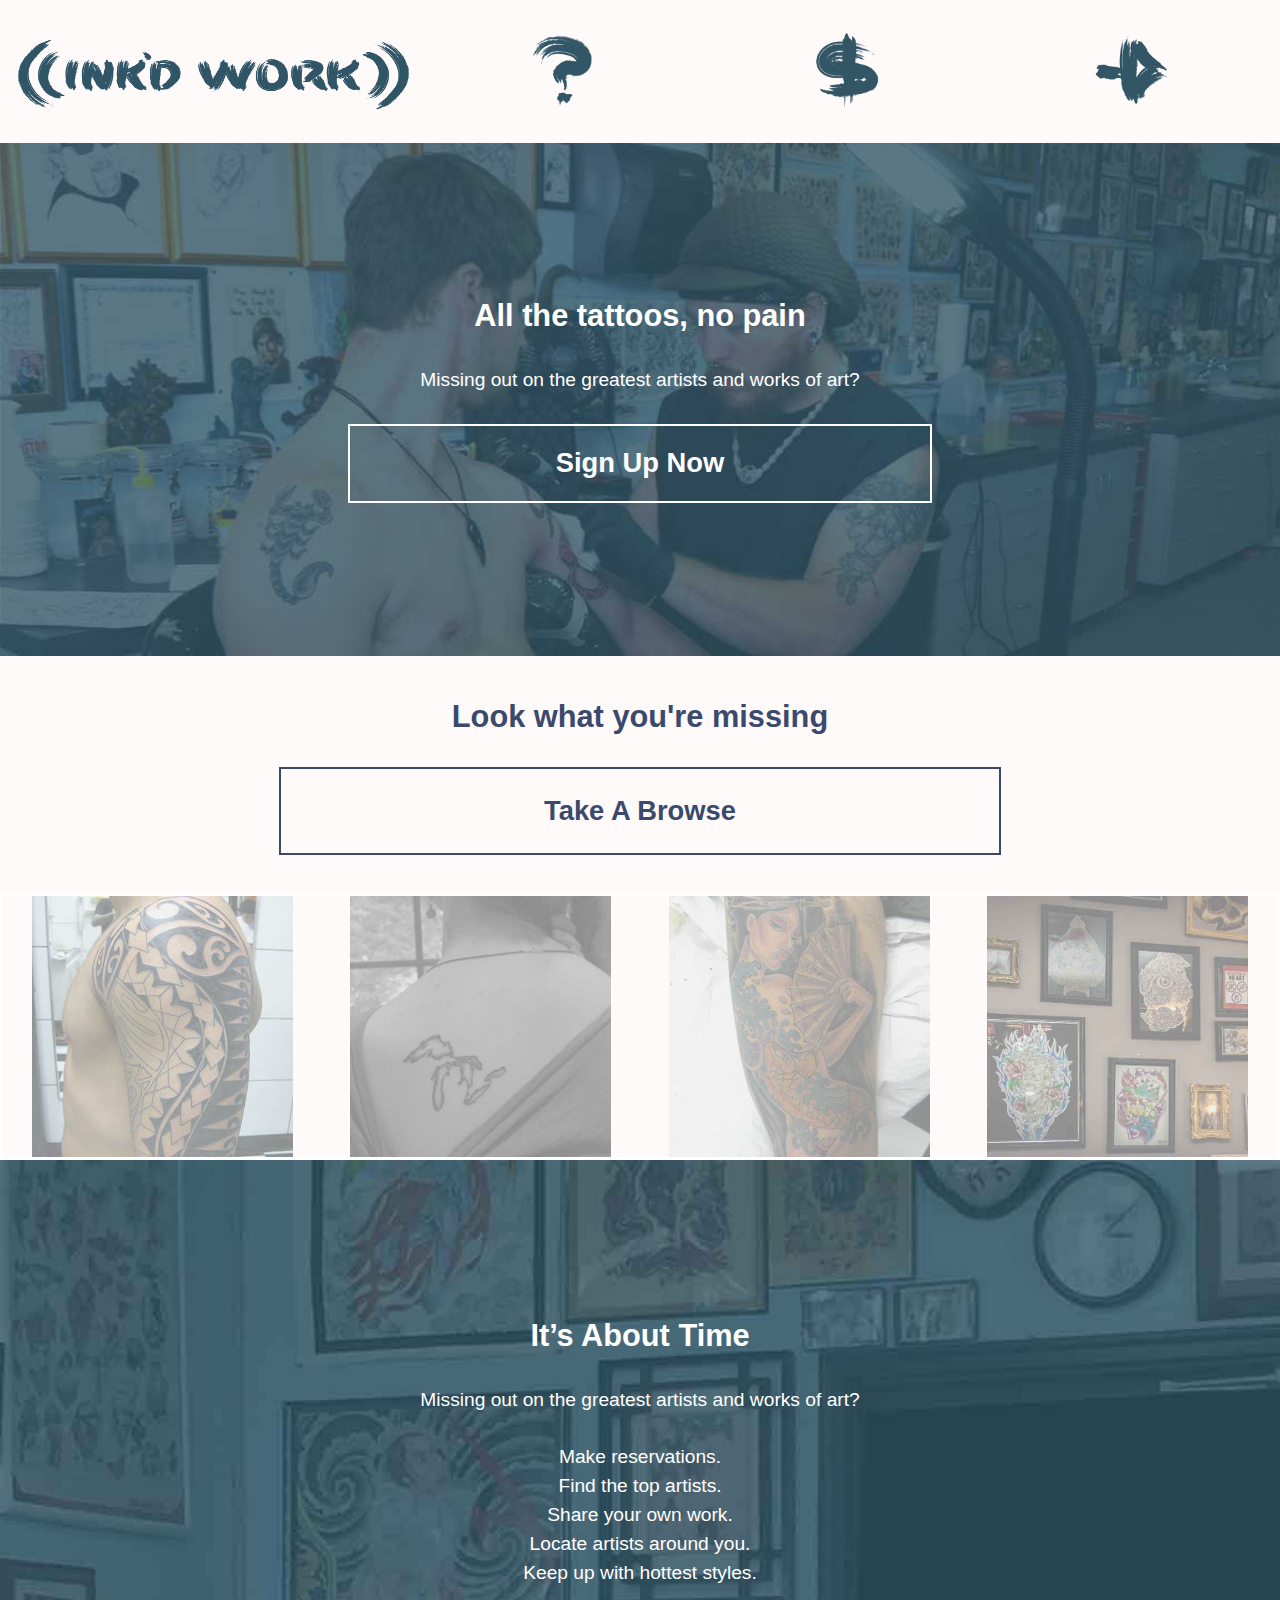
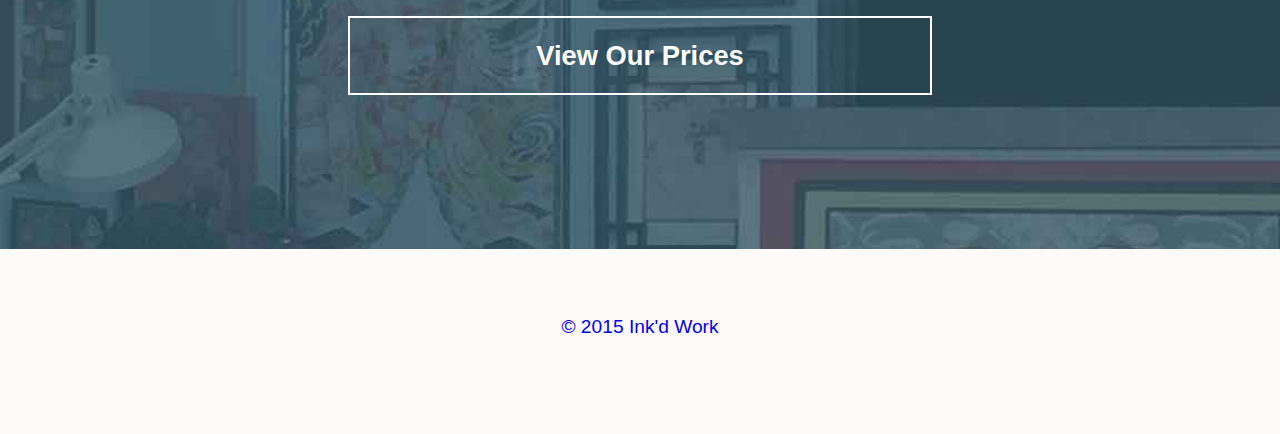
<file: index.html>
<!DOCTYPE html>
<html>
  <head>
    <meta charset="utf-8">
    <title>Ink'd Work</title>
      <link href="css/modules.css" rel="stylesheet">
      <link href="css/grid.css" rel="stylesheet">
      <link href="css/type.css" rel="stylesheet">
      <link href="css/main.css" rel="stylesheet">
      <meta name="handheldfriendly" content="true">
      <meta name="mobileoptimized" content="240">
      <meta name="viewport" content="width=device-width, initial-scale=1">
  </head>

  <body>


    <ul class="skip-links">

      <li><a href="#main">jump to main section</a></li>
      <li><a href="#toursection">jump to tour section</a></li>
      <li><a href="#pricingsection">jump to pricing section</a></li>
      <li><a href="#footersection">jump to footer section</a></li>

    </ul>


    <header class="masthead">
        <div class="grid" role="banner">
            <div class="unit xs-1 s-1 m-1-3 l-1-3 clr2">
              <a href="index.html" aria-label="Link to home page">
                  <div class="embed embed--4by1 navlogo"><img class="embed__item" src="imgs/inkdwork.png" alt="home logo"></div>
              </a>
            </div>

          <nav class="unit xs-1 s-1 m-2-3 l-2-3 clr1 navbar" role="navigation">
            <ol>
              <li>
                <a href="tour.html" aria-label="Link to tour page">
                  <div class="embed embed--1by1 navicons"><img class="embed__item icon" src="imgs/inkdwork_touricon.png" alt="tour icon"></div>
                </a>
              </li>

              <li>
                <a href="pricing.html" aria-label="Link to pricing page">
                  <div class="embed embed--1by1 navicons"><img class="embed__item icon" src="imgs/inkdwork_priceicon.png" alt="tour logo"></div>
                </a>
              </li>

              <li>
                <a href="sign-up.html" aria-label="Link to sign up page">
                  <div class="embed embed--1by1 navicons"><img class="embed__item icon" src="imgs/inkdwork_signicon.png" alt="tour logo"></div>
                </a>
              </li>
            </ol>
          </nav>
        </div>

    </header>

    <main role="main" id="main">
        <div class="grid gutter section txtcenter img1">
          <div class="unit xs-1 s-1 m-1 l-1-2">
              <h2>All the tattoos, no pain</h2>
              <p>Missing out on the greatest artists and works of art?</p>
              <a href="sign-up.html" aria-label="Link to sign up page">
                <div class="button">
                  <h3>Sign Up Now</h3>
                </div>
              </a>
          </div>
        </div>





        <div class="grid backimg gutter section2 txtcenter midsct clr1" id="toursection">
          <div class="unit xs-1 s-1 m-1 l-1">
              <h2>Look what you're missing</h2>

              <a href="tour.html" aria-label="Link to tour page">
                <div class="button2">
                  <h3 class="midsct">Take A Browse</h3>
                </div>
              </a>
          </div>
        </div>

          <div class="grid clr1 sctbrdr">
            <div class="unit xs-1-2 s-1-2 m-1-4 l-1-4 gutter">
                <div class="embed embed--1by1"><img class="embed__item" src="imgs/block1.jpg" alt="home image"></div>
            </div>

            <div class="unit xs-1-2 s-1-2 m-1-4 l-1-4 gutter">
                <div class="embed embed--1by1"><img class="embed__item" src="imgs/block2.jpg" alt="home image"></div>
            </div>

            <div class="unit xs-1-2 s-1-2 m-1-4 l-1-4 gutter imgset">
                <div class="embed embed--1by1"><img class="embed__item" src="imgs/block3.jpg" alt="home image"></div>
            </div>

            <div class="unit xs-1-2 s-1-2 m-1-4 l-1-4 gutter imgset">
                <div class="embed embed--1by1"><img class="embed__item" src="imgs/block4.jpg" alt="home image"></div>
            </div>
          </div>


        <div class="grid backimg gutter section img2" id="pricingsection">
          <div class="unit xs-1 s-1 m-1 l-1">

              <h2>It’s About Time</h2>

              <p>Missing out on the greatest artists and works of art?</p>

              <ol>
                <li>Make reservations.</li>
                <li>Find the top artists.</li>
                <li>Share your own work.</li>
                <li>Locate artists around you.</li>
                <li>Keep up with hottest styles.</li>
              </ol>

              <a href="pricing.html" aria-label="Link to pricing page">
                <div class="button">
                  <h3>View Our Prices</h3>
                </div>
              </a>

          </div>
        </div>

    </main>

      <a href="index.html" aria-label="Link to home page">
        <footer class="grid clr2 endpage" role="contentinfo" id="footersection">
            <div class="unit xs-1 s-1 m-1 l-1">
              <p>© 2015 Ink'd Work</p>
            </div>
        </footer>
      </a>

  </body>
</html>
</file>
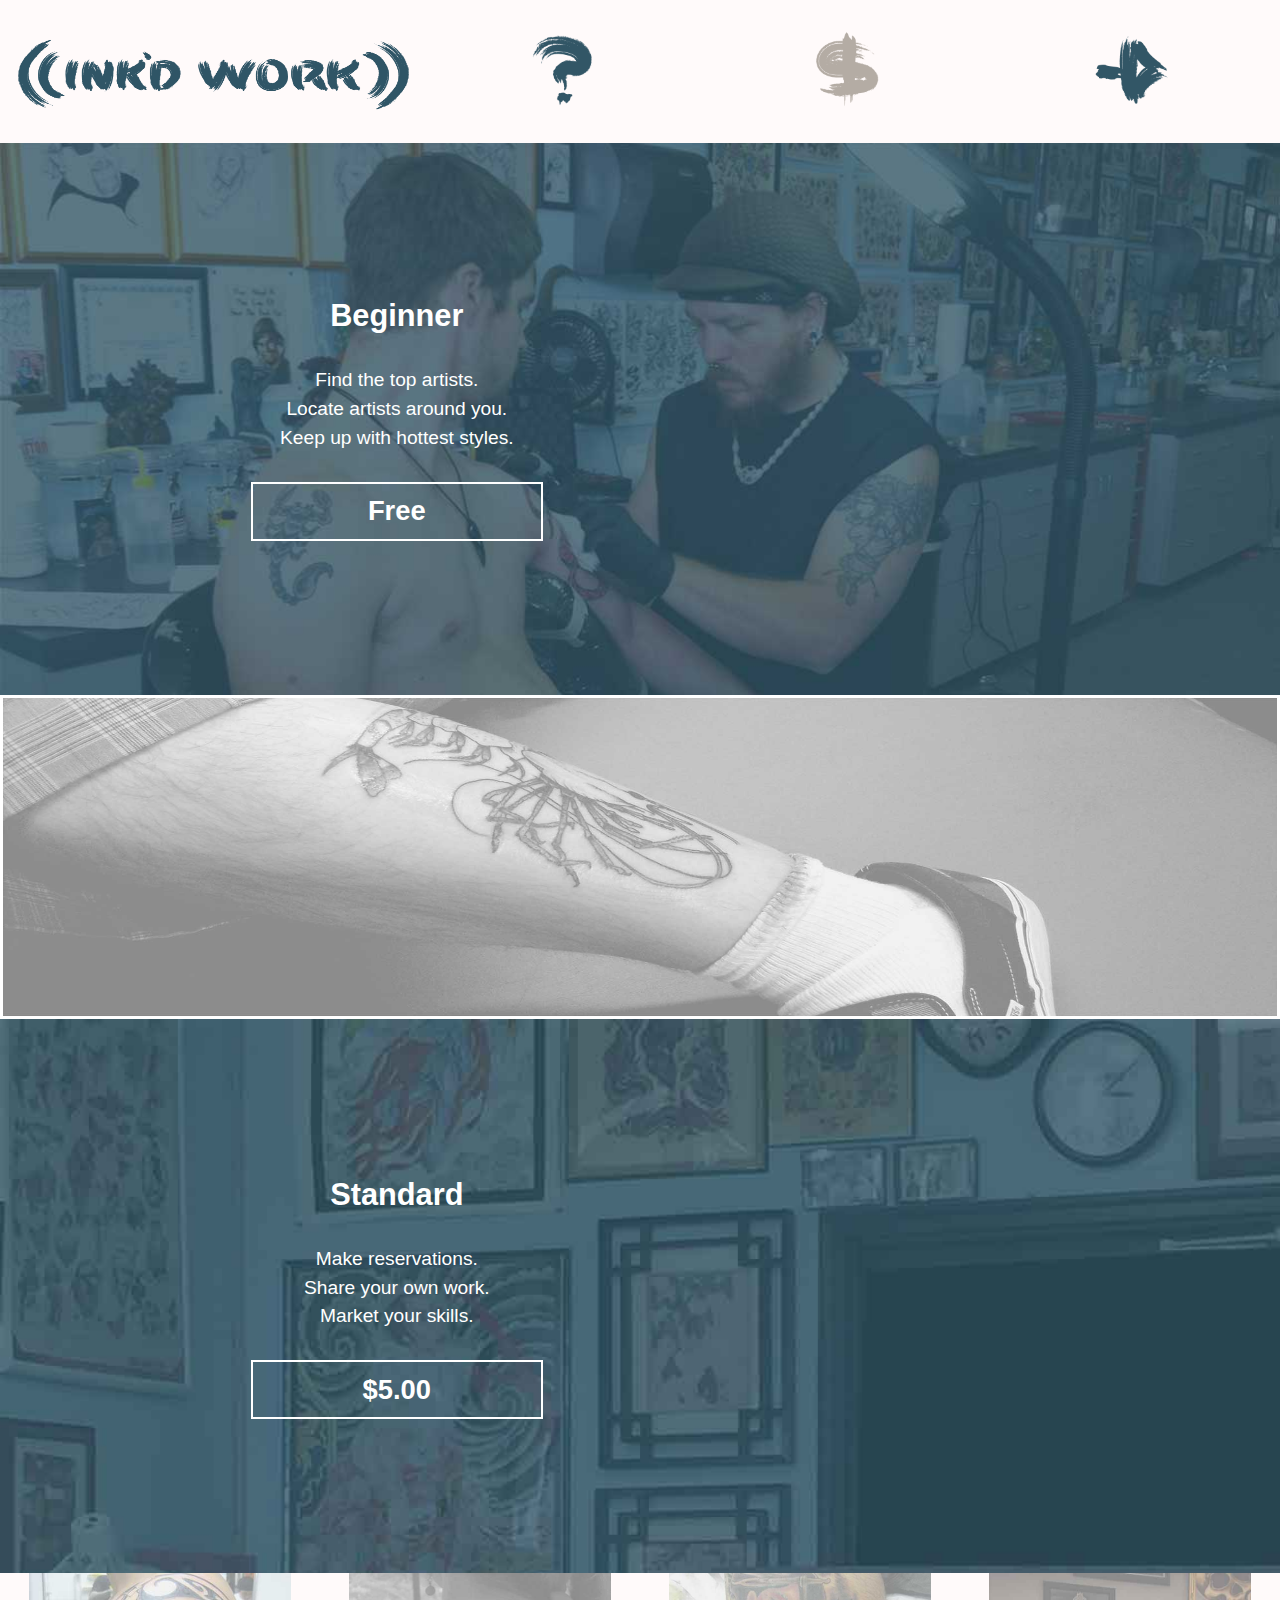
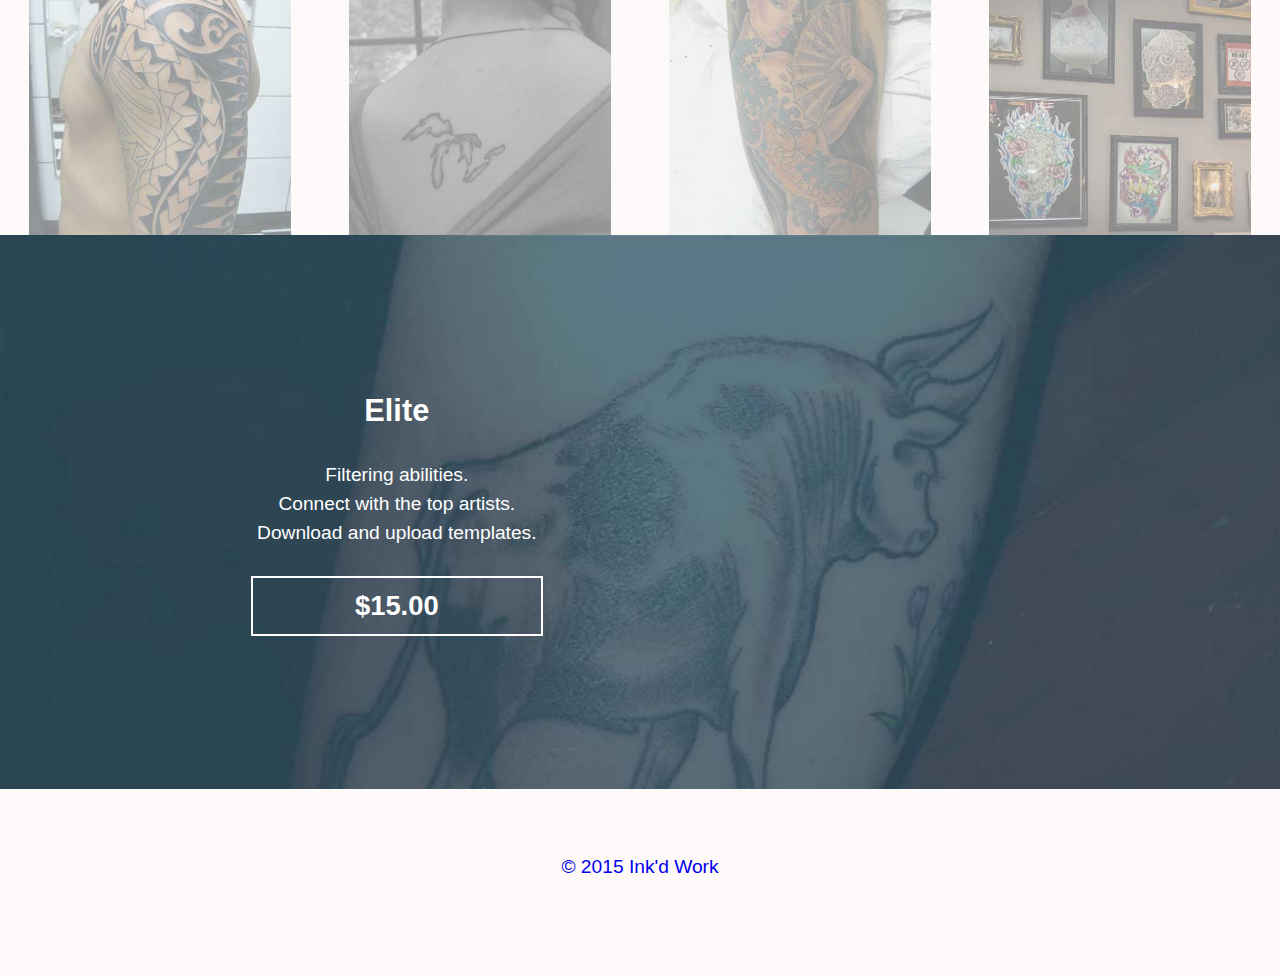
<file: pricing.html>
<!DOCTYPE html>
<html>
  <head>
    <meta charset="utf-8">
    <title>Ink'd Work</title>
      <link href="css/modules.css" rel="stylesheet">
      <link href="css/grid.css" rel="stylesheet">
      <link href="css/type.css" rel="stylesheet">
      <link href="css/main.css" rel="stylesheet">
      <meta name="handheldfriendly" content="true">
      <meta name="mobileoptimized" content="240">
      <meta name="viewport" content="width=device-width, initial-scale=1">
  </head>

  <body>


    <ul class="skip-links">

      <li><a href="#main">jump to main</a></li>

    </ul>


    <header class="masthead">
        <div class="grid" role="banner">
            <div class="unit xs-1 s-1 m-1-3 l-1-3 clr2">
              <a href="index.html" aria-label="Link to home page">
                  <div class="embed embed--4by1 navlogo"><img class="embed__item" src="imgs/inkdwork.png" alt="home logo"></div>
              </a>
            </div>

          <nav class="unit xs-1 s-1 m-2-3 l-2-3 clr1 navbar" role="navigation">
            <ol>
              <li>
                <a href="tour.html" aria-label="Link to tour page">
                  <div class="embed embed--1by1 navicons"><img class="embed__item icon" src="imgs/inkdwork_touricon.png" alt="tour icon"></div>
                </a>
              </li>

              <li>
                <a href="pricing.html" aria-label="Link to pricing page">
                  <div class="embed embed--1by1 navicons"><img class="embed__item icon" src="imgs/inkdwork_priceicon2.png" alt="tour logo"></div>
                </a>
              </li>

              <li>
                <a href="sign-up.html" aria-label="Link to sign up page">
                  <div class="embed embed--1by1 navicons"><img class="embed__item icon" src="imgs/inkdwork_signicon.png" alt="tour logo"></div>
                </a>
              </li>
            </ol>
          </nav>
        </div>

    </header>

    <main>

      <div class="grid backimg gutter section img1">
        <div class="unit xs-1 s-1 m-1-2 l-1-2">

            <h2>Beginner</h2>

            <ul>
              <li>Find the top artists.</li>
              <li>Locate artists around you.</li>
              <li>Keep up with hottest styles.</li>
            </ul>

            <a href="sign-up.html" aria-label="Link to free sign up page">
              <div class="button">
                <h3>Free</h3>
              </div>
            </a>

        </div>
      </div>


      <div class="unit xs-1 s-1 m-1 l-1 simgset sctbrdr">
          <div class="embed embed--3by1"><img class="embed__item" src="imgs/wideimage1.jpg" alt="tour image"></div>
      </div>

      <div class="unit xs-1 s-1 m-1 l-1 mimgset sctbrdr">
          <div class="embed embed--4by1"><img class="embed__item" src="imgs/wideimage1.jpg" alt="tour image"></div>
      </div>



      <div class="grid backimg gutter section img2">
        <div class="unit xs-1 s-1 m-1-2 l-1-2">

            <h2>Standard</h2>

            <ul>
              <li>Make reservations.</li>
              <li>Share your own work.</li>
              <li>Market your skills.</li>
            </ul>

            <a href="sign-up.html" aria-label="Link to five dollar sign up page">
              <div class="button">
                <h3>$5.00</h3>
              </div>
            </a>

        </div>
      </div>


        <div class="grid clr2">
          <div class="unit xs-1-2 s-1-2 m-1-4 l-1-4 gutter">
              <div class="embed embed--1by1"><img class="embed__item" src="imgs/block1.jpg" alt="tour image"></div>
          </div>

          <div class="unit xs-1-2 s-1-2 m-1-4 l-1-4 gutter">
              <div class="embed embed--1by1"><img class="embed__item" src="imgs/block2.jpg" alt="tour image"></div>
          </div>

          <div class="unit xs-1-2 s-1-2 m-1-4 l-1-4 gutter imgset">
              <div class="embed embed--1by1"><img class="embed__item" src="imgs/block3.jpg" alt="tour image"></div>
          </div>

          <div class="unit xs-1-2 s-1-2 m-1-4 l-1-4 gutter imgset">
              <div class="embed embed--1by1"><img class="embed__item" src="imgs/block4.jpg" alt="tour image"></div>
          </div>
        </div>

      <div class="grid backimg gutter section img3">
        <div class="unit xs-1 s-1 m-1-2 l-1-2">

            <h2>Elite</h2>

            <ul>
              <li>Filtering abilities.</li>
              <li>Connect with the top artists.</li>
              <li>Download and upload templates.</li>
            </ul>

            <a href="sign-up.html" aria-label="Link to fifteen dollar sign up page">
              <div class="button">
                <h3>$15.00</h3>
              </div>
            </a>

        </div>
      </div>



    </main>


      <a href="index.html" aria-label="Link to home page">
        <footer class="grid clr2 endpage" role="contentinfo" id="footersection">
            <div class="unit xs-1 s-1 m-1 l-1">
              <p>© 2015 Ink'd Work</p>
            </div>
        </footer>
      </a>

  </body>
</html>
</file>
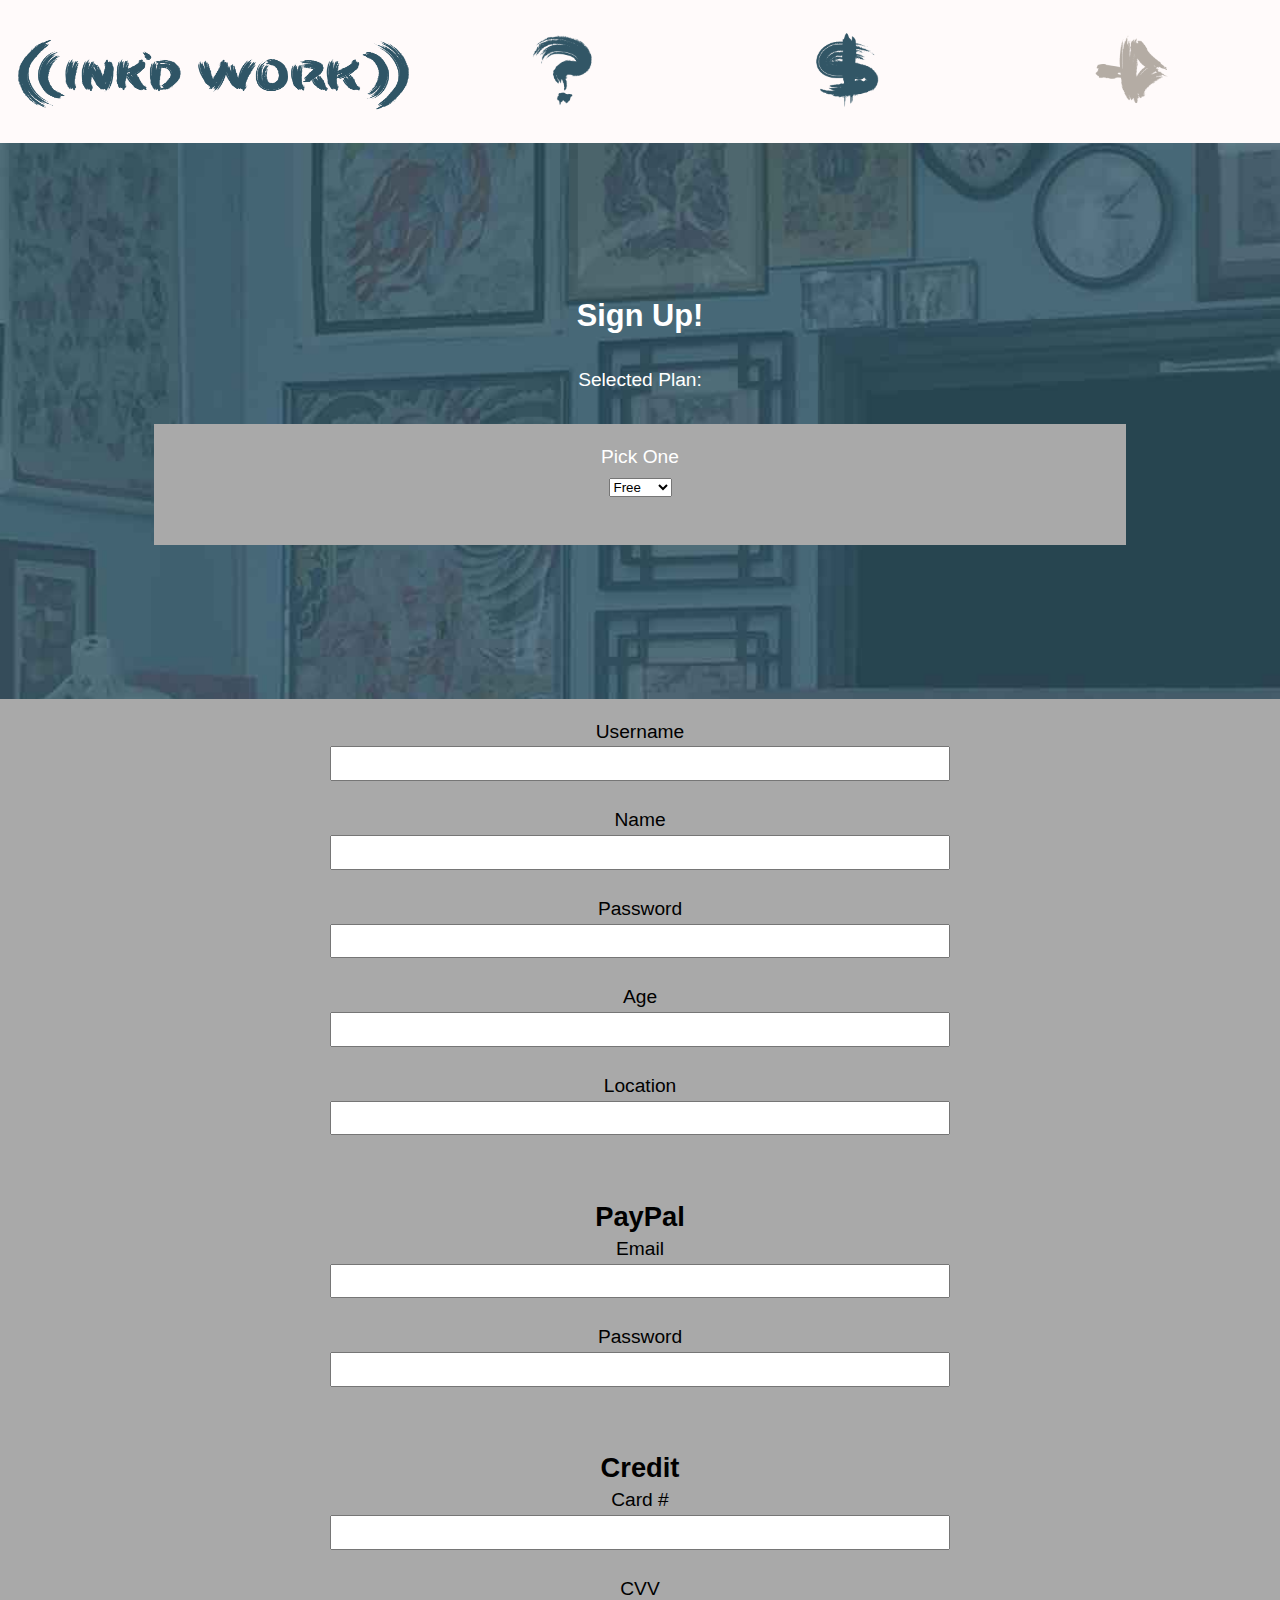
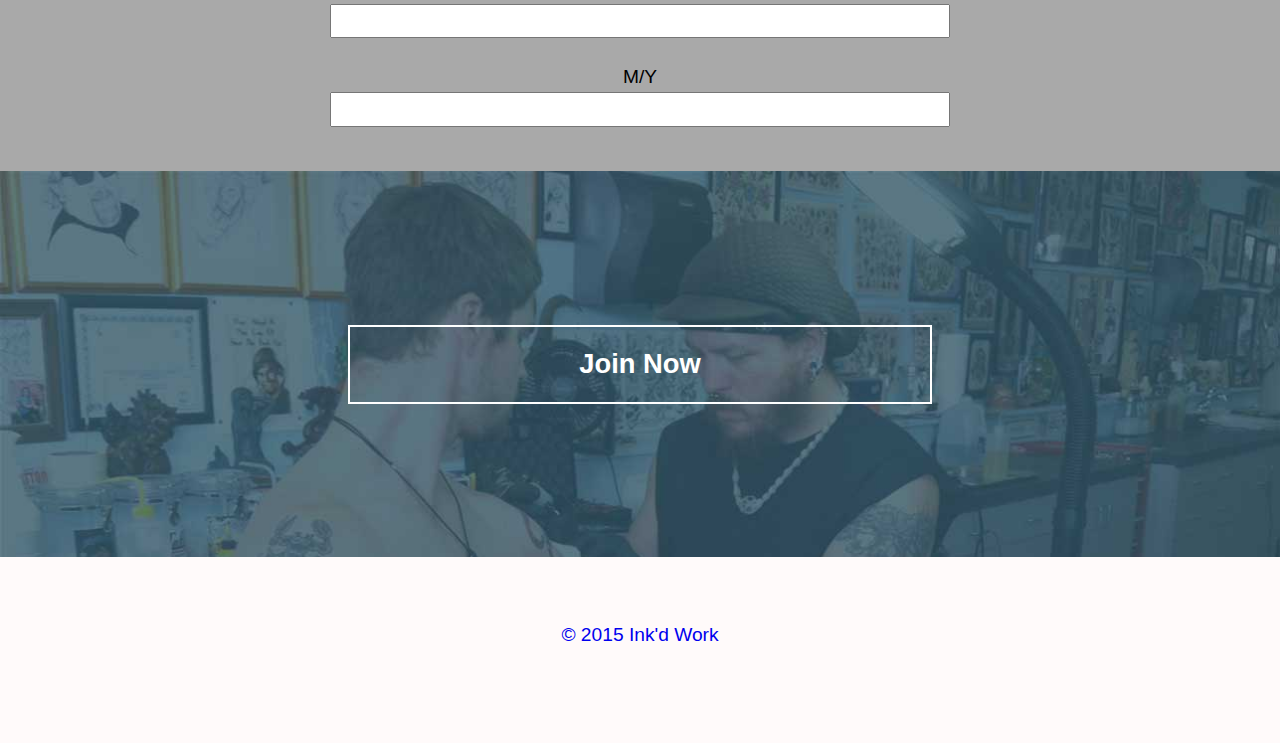
<file: sign-up.html>
<!DOCTYPE html>
<html>
  <head>
    <meta charset="utf-8">
    <title>Ink'd Work</title>
      <link href="css/modules.css" rel="stylesheet">
      <link href="css/grid.css" rel="stylesheet">
      <link href="css/type.css" rel="stylesheet">
      <link href="css/main.css" rel="stylesheet">
      <meta name="handheldfriendly" content="true">
      <meta name="mobileoptimized" content="240">
      <meta name="viewport" content="width=device-width, initial-scale=1">
  </head>

  <body>


    <ul class="skip-links">

      <li><a href="#main">jump to main</a></li>

    </ul>

    <header class="masthead">
        <div class="grid" role="banner">
            <div class="unit xs-1 s-1 m-1-3 l-1-3 clr2">
              <a href="index.html" aria-label="Link to home page">
                  <div class="embed embed--4by1 navlogo"><img class="embed__item" src="imgs/inkdwork.png" alt="home logo"></div>
              </a>
            </div>

          <nav class="unit xs-1 s-1 m-2-3 l-2-3 clr1 navbar" role="navigation">
            <ol>
              <li>
                <a href="tour.html" aria-label="Link to tour page">
                  <div class="embed embed--1by1 navicons"><img class="embed__item icon" src="imgs/inkdwork_touricon.png" alt="tour icon"></div>
                </a>
              </li>

              <li>
                <a href="pricing.html" aria-label="Link to pricing page">
                  <div class="embed embed--1by1 navicons"><img class="embed__item icon" src="imgs/inkdwork_priceicon.png" alt="tour logo"></div>
                </a>
              </li>

              <li>
                <a href="sign-up.html" aria-label="Link to sign up page">
                  <div class="embed embed--1by1 navicons"><img class="embed__item icon" src="imgs/inkdwork_signicon2.png" alt="tour logo"></div>
                </a>
              </li>
            </ol>
          </nav>
        </div>

    </header>

    <main>



          <div class="grid backimg section gutter txtcenter img2">
            <div class="unit xs-1 s-1 m-1 l-1">

                <h2>Sign Up!</h2>

                <p>Selected Plan:</p>
                <form action="thanks.html" method="post">
                  <div>
                    <label for="pickone">Pick One</label>
                    <select id="pickone">
                      <option>Free</option>
                      <option>$5.00</option>
                      <option>$15.00</option>
                    </select>
                  </div>
                </form>
            </div>
          </div>




      <div class="grid">
        <div class="unit xs-1 s-1 m-1 l-1">
          <form action="thanks.html" method="post">
            <div>
              <label for="username">Username</label>
              <input id="username">
            </div>

            <div>
              <label for="name">Name</label>
              <input id="name">
            </div>

            <div>
              <label for="password">Password</label>
              <input id="password">
            </div>

            <div>
              <label for="age">Age</label>
              <input id="age">
            </div>

            <div>
              <label for="location">Location</label>
              <input id="location">
            </div>
          </form>
        </div>
      </div>



      <div class="grid">
        <div class="unit xs-1 s-1 m-1 l-1">

          <form action="thanks.html" method="post">
                <h3>PayPal</h3>

            <div>
              <label for="email">Email</label>
              <input id="email">
            </div>

            <div>
              <label for="paypassword">Password</label>
              <input id="paypassword">
            </div>

          </form>
        </div>
      </div>



      <div class="grid">
        <div class="unit xs-1 s-1 m-1 l-1">

          <form action="thanks.html" method="post">
                <h3>Credit</h3>

            <div>
              <label for="card">Card #</label>
              <input id="card">
            </div>

            <div>
              <label for="cvv">CVV</label>
              <input id="cvv">
            </div>

            <div>
              <label for="monthyear">M/Y</label>
              <input id="monthyear">
            </div>

          </form>
        </div>
      </div>


      <div class="grid backimg section img1">
        <div class="unit xs-1 s-1 m-1 l-1">
            <a href="thankyou.html" aria-label="Link to thank you page">
              <div class="button">
                <h3>Join Now</h3>
              </div>
            </a>
        </div>
      </div>








    </main>



      <a href="index.html" aria-label="Link to home page">
        <footer class="grid clr2 endpage" role="contentinfo" id="footersection">
            <div class="unit xs-1 s-1 m-1 l-1">
              <p>© 2015 Ink'd Work</p>
            </div>
        </footer>
      </a>

  </body>
</html>
</file>
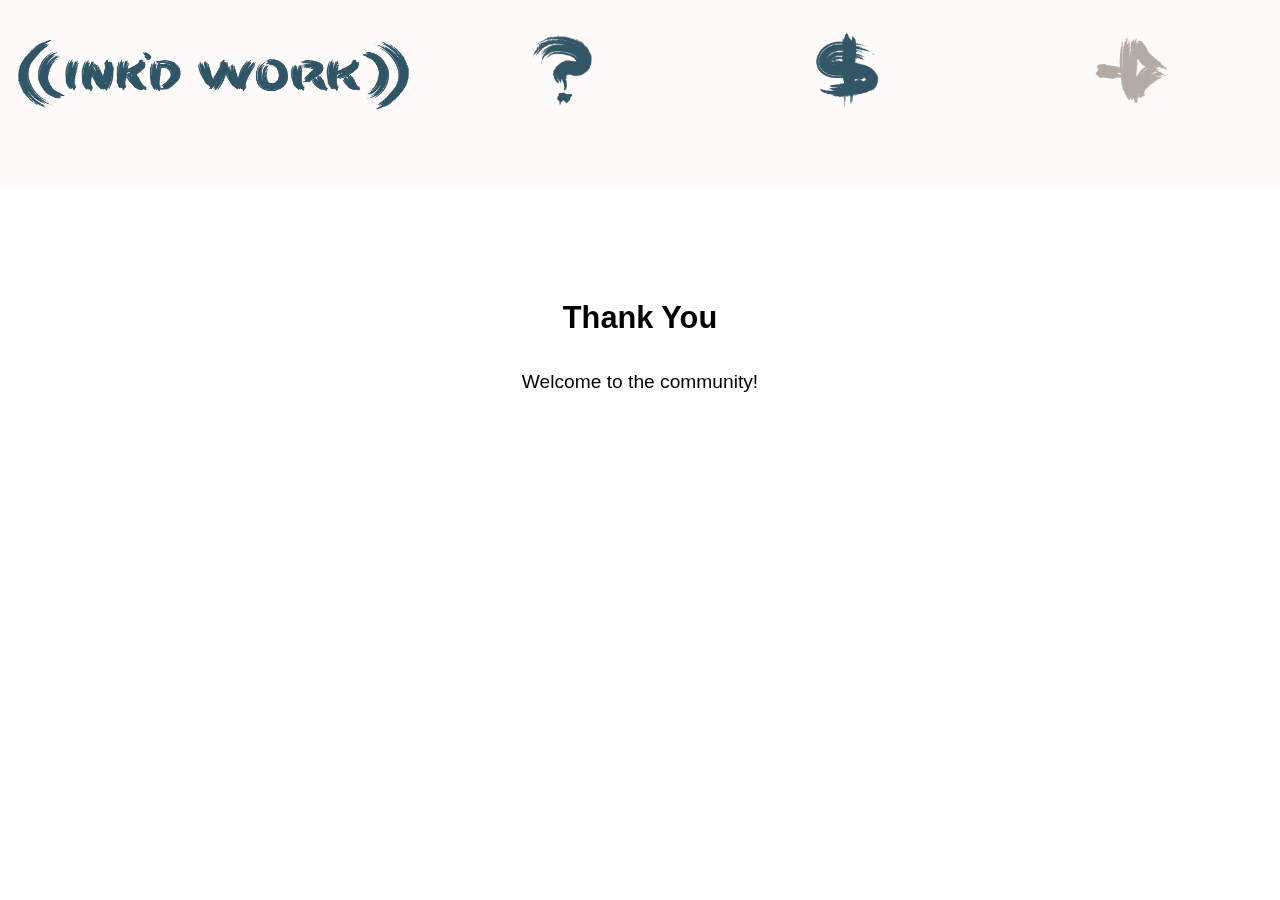
<file: thankyou.html>
<!DOCTYPE html>
<html>
  <head>
    <meta charset="utf-8">
    <title>Ink'd Work</title>
      <link href="css/modules.css" rel="stylesheet">
      <link href="css/grid.css" rel="stylesheet">
      <link href="css/type.css" rel="stylesheet">
      <link href="css/main.css" rel="stylesheet">
      <meta name="handheldfriendly" content="true">
      <meta name="mobileoptimized" content="240">
      <meta name="viewport" content="width=device-width, initial-scale=1">
  </head>

  <body>


    <ul class="skip-links">

      <li><a href="#main">jump to main</a></li>

    </ul>




    <header class="masthead">
        <div class="grid" role="banner">
            <div class="unit xs-1 s-1 m-1-3 l-1-3 clr2">
              <a href="index.html" aria-label="Link to home page">
                  <div class="embed embed--4by1 navlogo"><img class="embed__item" src="imgs/inkdwork.png" alt="home logo"></div>
              </a>
            </div>

          <nav class="unit xs-1 s-1 m-2-3 l-2-3 clr1 navbar" role="navigation">
            <ol>
              <li>
                <a href="tour.html" aria-label="Link to tour page">
                  <div class="embed embed--1by1 navicons"><img class="embed__item icon" src="imgs/inkdwork_touricon.png" alt="tour icon"></div>
                </a>
              </li>

              <li>
                <a href="pricing.html" aria-label="Link to pricing page">
                  <div class="embed embed--1by1 navicons"><img class="embed__item icon" src="imgs/inkdwork_priceicon.png" alt="tour logo"></div>
                </a>
              </li>

              <li>
                <a href="sign-up.html" aria-label="Link to sign up page">
                  <div class="embed embed--1by1 navicons"><img class="embed__item icon" src="imgs/inkdwork_signicon2.png" alt="tour logo"></div>
                </a>
              </li>
            </ol>
          </nav>
        </div>

      <div class="grid backimg gutter section txtcenter">
        <div class="unit xs-1 s-1 m-1 l-1-2">

            <h2>Thank You</h2>

            <p>Welcome to the community!</p>


        </div>
      </div>
    </header>

      <a href="index.html" aria-label="Link to home page">
        <footer class="grid clr2 endpage" role="contentinfo" id="footersection">
            <div class="unit xs-1 s-1 m-1 l-1">
              <p>© 2015 Ink'd Work</p>
            </div>
        </footer>
      </a>


  </body>
</html>
</file>
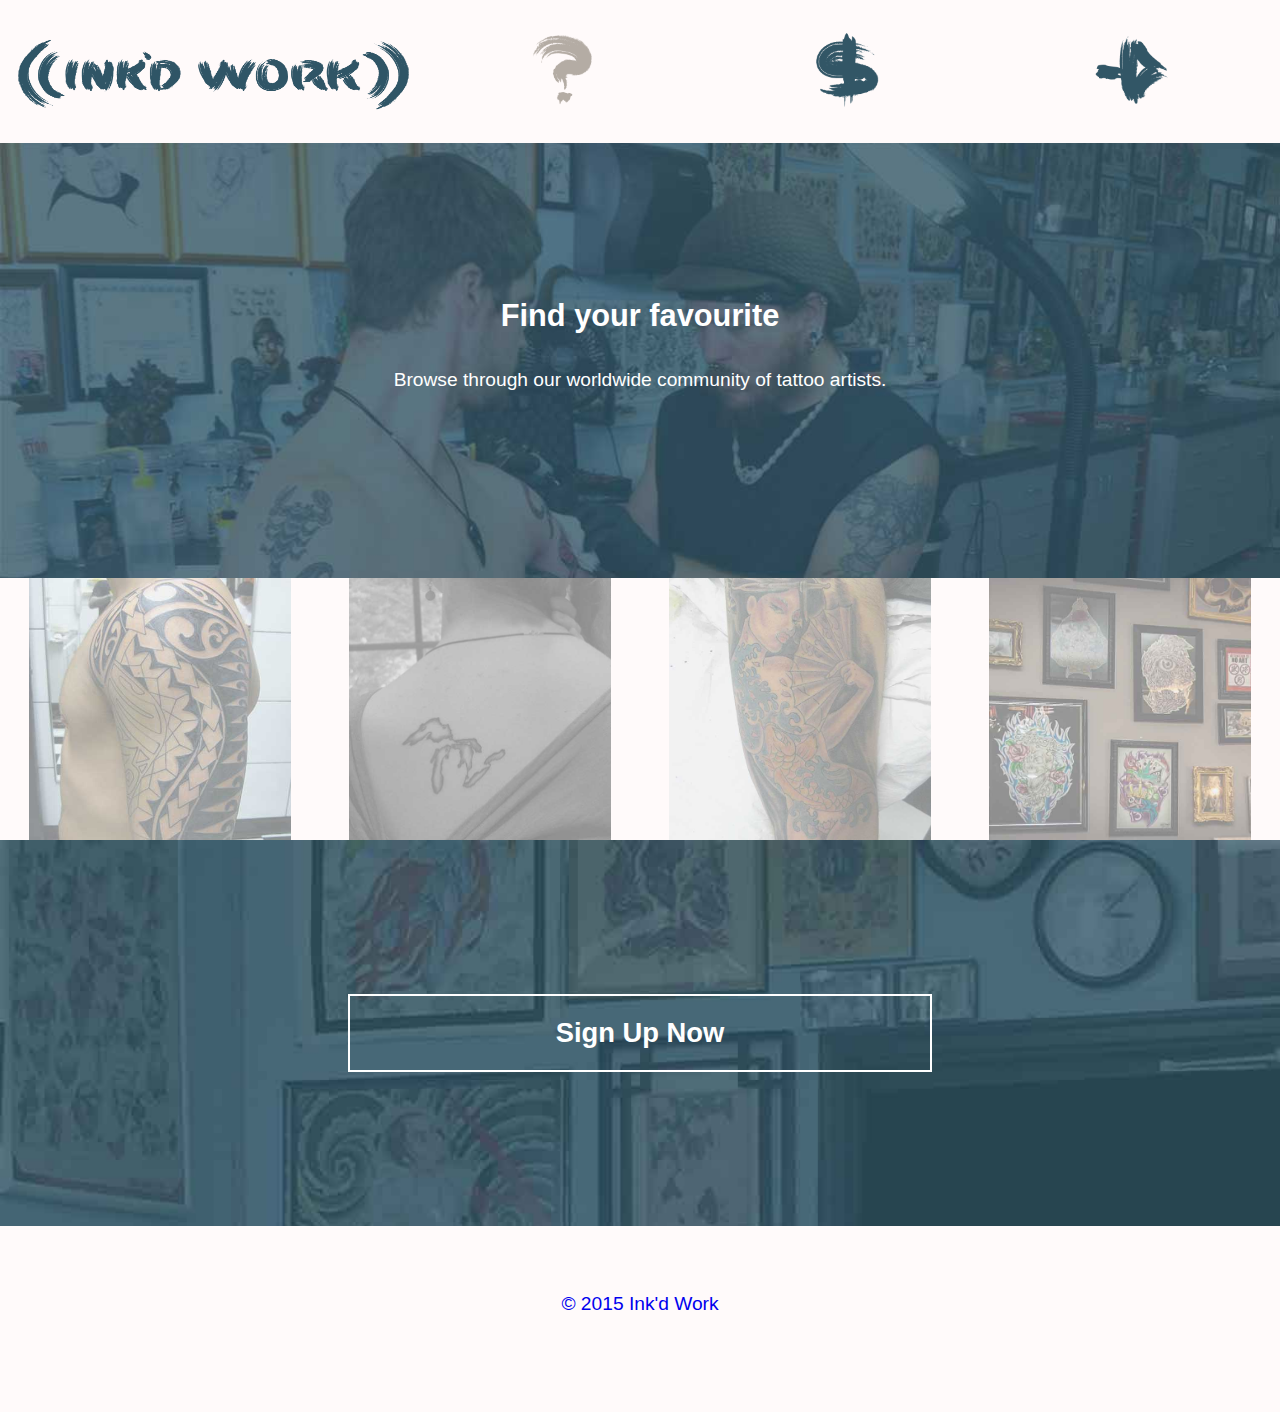
<file: tour.html>
<!DOCTYPE html>
<html>
  <head>
    <meta charset="utf-8">
    <title>Ink'd Work</title>
      <link href="css/modules.css" rel="stylesheet">
      <link href="css/grid.css" rel="stylesheet">
      <link href="css/type.css" rel="stylesheet">
      <link href="css/main.css" rel="stylesheet">
      <meta name="handheldfriendly" content="true">
      <meta name="mobileoptimized" content="240">
      <meta name="viewport" content="width=device-width, initial-scale=1">
  </head>

  <body>


    <ul class="skip-links">

      <li><a href="#main">jump to main</a></li>

    </ul>


    <header class="masthead">
        <div class="grid" role="banner">
            <div class="unit xs-1 s-1 m-1-3 l-1-3 clr2">
              <a href="index.html" aria-label="Link to home page">
                  <div class="embed embed--4by1 navlogo"><img class="embed__item" src="imgs/inkdwork.png" alt="home logo"></div>
              </a>
            </div>

          <nav class="unit xs-1 s-1 m-2-3 l-2-3 clr1 navbar" role="navigation">
            <ol>
              <li>
                <a href="tour.html" aria-label="Link to tour page">
                  <div class="embed embed--1by1 navicons"><img class="embed__item icon" src="imgs/inkdwork_touricon2.png" alt="tour icon"></div>
                </a>
              </li>

              <li>
                <a href="pricing.html" aria-label="Link to pricing page">
                  <div class="embed embed--1by1 navicons"><img class="embed__item icon" src="imgs/inkdwork_priceicon.png" alt="tour logo"></div>
                </a>
              </li>

              <li>
                <a href="sign-up.html" aria-label="Link to sign up page">
                  <div class="embed embed--1by1 navicons"><img class="embed__item icon" src="imgs/inkdwork_signicon.png" alt="tour logo"></div>
                </a>
              </li>
            </ol>
          </nav>
        </div>
    </header>

    <main>


      <div class="grid backimg gutter section img1">
        <div class="unit xs-1 s-1 m-1 l-1-2">

            <h2>Find your favourite</h2>

            <p>Browse through our worldwide community of tattoo artists.</p>

        </div>
      </div>


        <div class="grid clr2">
          <div class="unit xs-1-2 s-1-2 m-1-4 l-1-4 gutter">
              <div class="embed embed--1by1"><img class="embed__item" src="imgs/block1.jpg" alt="tour image"></div>
          </div>

          <div class="unit xs-1-2 s-1-2 m-1-4 l-1-4 gutter">
              <div class="embed embed--1by1"><img class="embed__item" src="imgs/block2.jpg" alt="tour image"></div>
          </div>

          <div class="unit xs-1-2 s-1-2 m-1-4 l-1-4 gutter imgset">
              <div class="embed embed--1by1"><img class="embed__item" src="imgs/block3.jpg" alt="tour image"></div>
          </div>

          <div class="unit xs-1-2 s-1-2 m-1-4 l-1-4 gutter imgset">
              <div class="embed embed--1by1"><img class="embed__item" src="imgs/block4.jpg" alt="tour image"></div>
          </div>
        </div>



      <div class="grid backimg section img2">
        <div class="unit xs-1 s-1 m-1 l-1">
            <a href="sign-up.html" aria-label="Link to sign up page">
              <div class="button">
                <h3>Sign Up Now</h3>
              </div>
            </a>
        </div>
      </div>





    </main>




      <a href="index.html" aria-label="Link to home page">
        <footer class="grid clr2 endpage" role="contentinfo" id="footersection">
            <div class="unit xs-1 s-1 m-1 l-1">
              <p>© 2015 Ink'd Work</p>
            </div>
        </footer>
      </a>

  </body>
</html>
</file>
<file: css/modules.css>
/*!
 * Modulifier || Code released under the UNLICENSE
 * Code under other copyrights & licenses listed below.
 * http://modulifier.web-dev.tools/#responsive;images;list-group;embed;media-object;accessibility;print
 */

@-moz-viewport { width: device-width; scale: 1; }
@-ms-viewport { width: device-width; scale: 1; }
@-o-viewport { width: device-width; scale: 1; }
@-webkit-viewport { width: device-width; scale: 1; }
@viewport { width: device-width; scale: 1; }

html {
  box-sizing: border-box;
  -moz-text-size-adjust: 100%;
  -ms-text-size-adjust: 100%;
  -webkit-text-size-adjust: 100%;
  text-size-adjust: 100%;
}

*, *::before, *::after {
  box-sizing: inherit;
}

body {
  margin: 0;
}

article, aside, details, figcaption, figure,
footer, header, main, menu, nav, section, summary {
  display: block;
}

audio, canvas, progress, video {
  display: inline-block;
  vertical-align: baseline;
}

template {
  display: none;
}

img {
  border: 0;
}

.img-flex {
  display: block;
  width: 100%;
}

svg:not(:root) {
  overflow: hidden;
}

svg {
  fill: currentColor;
  stroke: currentColor;
}

.image-replacement, .ir {
  overflow: hidden;
  direction: ltr;
  text-align: left;
  text-indent: 100%;
  white-space: nowrap;
}

.list-group {
  padding-left: 0;
  list-style-type: none;
}

.list-group > dd {
  margin-left: 0;
}

.list-group--inline::before,
.list-group--inline::after {
  content: "";
  display: table;
}

.list-group--inline::after {
  clear: both;
}

.list-group--inline > li {
  display: inline-block;
}

.list-group--inline > dt {
  clear: left;
  float: left;
  width: 11em;
}

.list-group--inline > dd {
  float: left;
  min-width: 12em;
}

.embed {
  margin-left: 0;
  margin-right: 0;
  overflow: hidden;
  position: relative;
  width: 100%;
}

.embed--1by1 {
  padding-top: 100%; /* Square */
}

.embed--4by3 {
  padding-top: 75%; /* Traditional TV/computer screens */
}

.embed--iso216 {
  padding-top: 70.92%; /* A-standard paper sizes */
}

.embed--3by2 {
  padding-top: 66.6%; /* Classic 35 mm film & most digital photos, landscape */
}

.embed--2by3 {
  padding-top: 150%; /* Classic 35 mm film & most digital photos, portrait */
}

.embed--golden {
  padding-top: 61.8%; /* The Golden Ratio */
}

.embed--16by9 {
  padding-top: 56.25%; /* HD TV */
}

.embed--185by100 {
  padding-top: 54.05%; /* Common widescreen cinema */
}

.embed--24by10 {
  padding-top: 41.667%; /* Widescreen cinema: 2.4:1 */;
}

.embed--3by1 {
  padding-top: 33.3333%; /* Panorama photos */
}

.embed--4by1 {
  padding-top: 25%; /* Polyvision */
}

.embed__item {
  height: 100%;
  left: 0;
  position: absolute;
  top: 0;
  width: 100%;
}

.media {
  overflow: hidden;
}

.media__img {
  float: left;
}

.media__img--reversed {
  float: right;
}

.media__img--stacked {
  float: none;
}

.media__body {
  overflow: hidden;
  min-width: 12em; /* Slightly less than 200px, responsiveness built in */
}

a:hover, a:active {
  outline: none;
}

a:focus, [tabindex="0"]:focus,
input:focus, textarea:focus, button:focus {
  outline: 3px solid #000;
  outline-offset: 3px;
}

.skip-links {
  margin: 0;
  padding: 0;
  list-style-type: none;
}

.skip-links a {
  padding: 0.5em -0.2em;
  position: absolute;
  top: -3em;
  z-index: 10000; /* To make sure they're always on top */
  background-color: #000;
  color: #fff;
  font-size: 1.125rem;
  font-weight: bold;
  text-decoration: none;
}

.skip-links a:focus {
  top: 0;
}

.print-only {
  display: none;
  visibility: hidden;
}

@media print {

  .no-print {
    display: none;
    visibility: hidden;
  }

  .print-only {
    display: block;
    visibility: visible;
  }

  /*!
   * (c) HTML5 Boilerplate || MIT License
   *     https://html5boilerplate.com/
   */

  *, *:before, *:after, *:first-letter, *:first-line {
    background: none transparent !important;
    color: #000 !important;
    box-shadow: none !important;
    text-shadow: none !important;
  }

  a, a:visited {
    text-decoration: underline;
  }

  a[href]:after {
    content: " (" attr(href) ")";
  }

  abbr[title]:after {
    content: " (" attr(title) ")";
  }

  a[href^="#"]:after,
  a[href^="javascript:"]:after {
    content: "";
  }

  pre, blockquote {
    page-break-inside: avoid;
  }

  thead {
    display: table-header-group;
  }

  tr, img {
    page-break-inside: avoid;
  }

  p, h1, h2, h3, h4, h5, h6 {
    orphans: 3;
    widows: 3;
  }

  h1, h2, h3, h4, h5, h6 {
    page-break-after: avoid;
  }

  /*! End HTML5 Boilerplate code */
}
</file>
<file: css/grid.css>
/*
  Gridifier || Code released under the UNLICENSE
  http://gridifier.web-dev.tools/#xs,4,0,0,0;s,4,20,0,0;m,4,48,1,1;l,4,90,1,1
*/

.grid {
  margin: 0;
  padding: 0;
  letter-spacing: -0.31em;
  text-rendering: optimizespeed;
  display: -webkit-flex;
  -webkit-flex-flow: row wrap;
  display: -ms-flexbox;
  -ms-flex-flow: row wrap;
  display: flex;
  flex-flow: row wrap;
}

.grid-bottom {
  -webkit-align-items: flex-end;
  -ms-align-items: flex-end;
  align-items: flex-end;
}

.grid-middle {
  -webkit-align-items: center;
  -ms-align-items: center;
  align-items: center;
}

.grid-stretch {
  -webkit-align-items: stretch;
  -ms-align-items: stretch;
  align-items: stretch;
}

.opera-only :-o-prefocus, .grid {
  word-spacing: -0.43em;
}

.unit {
  letter-spacing: normal;
  text-rendering: auto;
  vertical-align: top;
  word-spacing: normal;
  display: inline-block;
  visibility: visible;
}

.grid-bottom .unit {
  vertical-align: bottom;
}

.grid-middle .unit {
  vertical-align: middle;
}

[class*="unit-push-"],
[class*="unit-pull-"] {
  position: relative;
}

.unit-xs-hidden {
  display: none;
  visibility: hidden;
}

.unit-xs-centered {
  margin: 0 auto;
}

.unit-xs-1, .xs-1 {
  display: block;
  visibility: visible;
  width: 100%;
}

.unit-xs-1-2, .xs-1-2 {
  width: 50.0000%;
}

.unit-xs-1-3, .xs-1-3 {
  width: 33.3333%;
}

.unit-xs-2-3, .xs-2-3 {
  width: 66.6667%;
}

.unit-xs-1-4, .xs-1-4 {
  width: 25.0000%;
}

.unit-xs-3-4, .xs-3-4 {
  width: 75.0000%;
}

.unit-xs-1-2,.xs-1-2,.unit-xs-1-3,.xs-1-3,.unit-xs-2-3,.xs-2-3,.unit-xs-1-4,.xs-1-4,.unit-xs-3-4,.xs-3-4 {
  display: inline-block;
  visibility: visible;
}

@media only screen and (min-width: 20em) {

.unit-s-hidden {
  display: none;
  visibility: hidden;
}

.unit-s-centered {
  margin: 0 auto;
}

.unit-s-1, .s-1 {
  display: block;
  visibility: visible;
  width: 100%;
}

.unit-s-1-2, .s-1-2 {
  width: 50.0000%;
}

.unit-s-1-3, .s-1-3 {
  width: 33.3333%;
}

.unit-s-2-3, .s-2-3 {
  width: 66.6667%;
}

.unit-s-1-4, .s-1-4 {
  width: 25.0000%;
}

.unit-s-3-4, .s-3-4 {
  width: 75.0000%;
}

.unit-s-1-2,.s-1-2,.unit-s-1-3,.s-1-3,.unit-s-2-3,.s-2-3,.unit-s-1-4,.s-1-4,.unit-s-3-4,.s-3-4 {
  display: inline-block;
  visibility: visible;
}

}

@media only screen and (min-width: 48em) {

.unit-m-hidden {
  display: none;
  visibility: hidden;
}

.unit-m-centered {
  margin: 0 auto;
}

.unit-m-1, .m-1 {
  display: block;
  visibility: visible;
  width: 100%;
}

.unit-offset-m-0 {
  margin-left: 0;
}

.unit-push-m-0,
.unit-pull-m-0 {
  left: 0;
}

.unit-m-1-2, .m-1-2 {
  width: 50.0000%;
}

.unit-offset-m-1-2 {
  margin-left: 50.0000%;
}

.unit-push-m-1-2 {
  left: 50.0000%;
}

.unit-pull-m-1-2 {
  left: -50.0000%;
}

.unit-m-1-3, .m-1-3 {
  width: 33.3333%;
}

.unit-offset-m-1-3 {
  margin-left: 33.3333%;
}

.unit-push-m-1-3 {
  left: 33.3333%;
}

.unit-pull-m-1-3 {
  left: -33.3333%;
}

.unit-m-2-3, .m-2-3 {
  width: 66.6667%;
}

.unit-offset-m-2-3 {
  margin-left: 66.6667%;
}

.unit-push-m-2-3 {
  left: 66.6667%;
}

.unit-pull-m-2-3 {
  left: -66.6667%;
}

.unit-m-1-4, .m-1-4 {
  width: 25.0000%;
}

.unit-offset-m-1-4 {
  margin-left: 25.0000%;
}

.unit-push-m-1-4 {
  left: 25.0000%;
}

.unit-pull-m-1-4 {
  left: -25.0000%;
}

.unit-m-3-4, .m-3-4 {
  width: 75.0000%;
}

.unit-offset-m-3-4 {
  margin-left: 75.0000%;
}

.unit-push-m-3-4 {
  left: 75.0000%;
}

.unit-pull-m-3-4 {
  left: -75.0000%;
}

.unit-m-1-2,.m-1-2,.unit-m-1-3,.m-1-3,.unit-m-2-3,.m-2-3,.unit-m-1-4,.m-1-4,.unit-m-3-4,.m-3-4 {
  display: inline-block;
  visibility: visible;
}

}

@media only screen and (min-width: 90em) {

.unit-l-hidden {
  display: none;
  visibility: hidden;
}

.unit-l-centered {
  margin: 0 auto;
}

.unit-l-1, .l-1 {
  display: block;
  visibility: visible;
  width: 100%;
}

.unit-offset-l-0 {
  margin-left: 0;
}

.unit-push-l-0,
.unit-pull-l-0 {
  left: 0;
}

.unit-l-1-2, .l-1-2 {
  width: 50.0000%;
}

.unit-offset-l-1-2 {
  margin-left: 50.0000%;
}

.unit-push-l-1-2 {
  left: 50.0000%;
}

.unit-pull-l-1-2 {
  left: -50.0000%;
}

.unit-l-1-3, .l-1-3 {
  width: 33.3333%;
}

.unit-offset-l-1-3 {
  margin-left: 33.3333%;
}

.unit-push-l-1-3 {
  left: 33.3333%;
}

.unit-pull-l-1-3 {
  left: -33.3333%;
}

.unit-l-2-3, .l-2-3 {
  width: 66.6667%;
}

.unit-offset-l-2-3 {
  margin-left: 66.6667%;
}

.unit-push-l-2-3 {
  left: 66.6667%;
}

.unit-pull-l-2-3 {
  left: -66.6667%;
}

.unit-l-1-4, .l-1-4 {
  width: 25.0000%;
}

.unit-offset-l-1-4 {
  margin-left: 25.0000%;
}

.unit-push-l-1-4 {
  left: 25.0000%;
}

.unit-pull-l-1-4 {
  left: -25.0000%;
}

.unit-l-3-4, .l-3-4 {
  width: 75.0000%;
}

.unit-offset-l-3-4 {
  margin-left: 75.0000%;
}

.unit-push-l-3-4 {
  left: 75.0000%;
}

.unit-pull-l-3-4 {
  left: -75.0000%;
}

.unit-l-1-2,.l-1-2,.unit-l-1-3,.l-1-3,.unit-l-2-3,.l-2-3,.unit-l-1-4,.l-1-4,.unit-l-3-4,.l-3-4 {
  display: inline-block;
  visibility: visible;
}

}

.unit-content-distribute {
  display: -ms-flexbox;
  display: -webkit-flex;
  display: flex;
  -ms-flex-direction: column;
  -webkit-flex-direction: column;
  flex-direction: column;
  -ms-flex-pack: justify;
  -webkit-justify-content: space-between;
  justify-content: space-between;
}

.content-fill {
  -ms-flex-grow: 2;
  -webkit-flex-grow: 2;
  flex-grow: 2;
  max-width: 100%; /* @bugfix: IE 10, 11 */
}

.content-shrink {
  -ms-align-self: center;
  -webkit-align-self: center;
  align-self: center;
}
</file>
<file: css/type.css>
/*
  Typografier || Code released under the UNLICENSE
  http://typografier.web-dev.tools/#0,100,1.3,1.067,0;38,110,1.4,1.125,1;60,120,1.5,1.125,1;90,130,1.5,1.125,1
*/

html {
  font-size: 100%;
  line-height: 1.3;
}

a {
  background-color: transparent;
}

sub, sup {
  font-size: 75%;
  line-height: 1px;
  position: relative;
  vertical-align: baseline;
}

sup {
  top: -0.5em;
}

sub {
  bottom: -0.25em;
}

pre, code, kbd, samp {
  font-size: 100%;
}

abbr[title] {
  border-bottom: 1px dotted;
  text-decoration: none;
}

b, strong {
  font-weight: bold;
}

dfn, caption {
  font-style: italic;
}

hr {
  border: 0;
  border-top: 1px solid;
  height: 0;
}

table {
  border-collapse: collapse;
  border-spacing: 0;
  width: 100%;
}

th, td {
  border-bottom: 1px solid;
  text-align: left;
}

thead th {
  vertical-align: bottom;
}

.text-left {
  text-align: left;
}

.text-right {
  text-align: right;
}

.text-center {
  text-align: center;
}

.normal {
  font-weight: normal;
}

.bold {
  font-weight: bold;
}

.italic {
  font-style: italic;
}

.text-upper {
  text-transform: uppercase;
}

.text-lower {
  text-transform: lowercase;
}

h1, h2, h3, h4, h5, h6,
p, ul, ol, dl, dd, figure,
blockquote, details, hr,
fieldset, pre, table {
  margin: 0 0 1.3rem;
}

.yotta {
  font-size: 1.5745rem;
  line-height: 2.2750rem;
}

.zetta {
  font-size: 1.4757rem;
  line-height: 1.9500rem;
}

h1, .exa {
  font-size: 1.3830rem;
  line-height: 1.9500rem;
}

h2, .peta {
  font-size: 1.2962rem;
  line-height: 1.9500rem;
}

h3, .tera {
  font-size: 1.2148rem;
  line-height: 1.6250rem;
}

h4, .giga {
  font-size: 1.1385rem;
  line-height: 1.6250rem;
}

h5, .mega {
  font-size: 1.0670rem;
  line-height: 1.6250rem;
}

h6, .kilo, input, textarea {
  font-size: 1.0000rem;
  line-height: 1.3000rem;
}

small, .milli {
  font-size: 0.9372rem;
  line-height: 1.3000rem;
}

.micro {
  font-size: 0.8784rem;
  line-height: 1.3000rem;
}

ul {
  padding-left: 1em;
}

ol {
  padding-left: 1.6em;
}

.push {
  margin-bottom: 1.3rem;
}

.push-none, .push-0 {
  margin-bottom: 0;
}

.push-double, .push-2 {
  margin-bottom: 2.6000rem;
}

.push-half, .push-1-2 {
  margin-bottom: 0.6500rem;
}

.push-quarter, .push-1-4 {
  margin-bottom: 0.3250rem;
}

.push-right-quarter, .push-r-1-4 {
  margin-right: 0.3250rem;
}

.push-right-half, .push-r-1-2 {
  margin-right: 0.6500rem;
}

.push-right, .push-r {
  margin-right: 1.3rem;
}

.pad-top, .pad-t {
  padding-top: 1.3rem;
}

.pad-bottom, .pad-b {
  padding-bottom: 1.3rem;
}

.pad-top-double, .pad-t-2 {
  padding-top: 2.6000rem;
}

.pad-bottom-double, .pad-b-2 {
  padding-bottom: 2.6000rem;
}

.pad-top-half, .pad-t-1-2 {
  padding-top: 0.6500rem;
}

.pad-bottom-half, .pad-b-1-2 {
  padding-bottom: 0.6500rem;
}

.pad-top-quarter, .pad-t-1-4 {
  padding-top: 0.3250rem;
}

.pad-bottom-quarter, .pad-b-1-4 {
  padding-bottom: 0.3250rem;
}

.island {
  padding: 1.3rem;
}

.island-double, .island-2 {
  padding: 2.6000rem;
}

.island-half, .island-1-2 {
  padding: 0.6500rem;
}

.island-quarter, .island-1-4,
td, th, fieldset {
  padding: 0.3250rem;
}

.gutter {
  padding-left: 1.3rem;
  padding-right: 1.3rem;
}

.gutter-double, .gutter-2 {
  padding-left: 2.6000rem;
  padding-right: 2.6000rem;
}

.gutter-half, .gutter-1-2 {
  padding-left: 0.6500rem;
  padding-right: 0.6500rem;
}

.gutter-quarter, .gutter-1-4 {
  padding-left: 0.3250rem;
  padding-right: 0.3250rem;
}

@media only screen and (min-width: 38em) {

html {
  font-size: 110%;
  line-height: 1.4;
}

h1, h2, h3, h4, h5, h6,
p, ul, ol, dl, dd, figure,
blockquote, details, hr,
fieldset, pre, table {
  margin: 0 0 1.4rem;
}

.yotta {
  font-size: 2.2807rem;
  line-height: 3.1500rem;
}

.zetta {
  font-size: 2.0273rem;
  line-height: 2.8000rem;
}

h1, .exa {
  font-size: 1.8020rem;
  line-height: 2.4500rem;
}

h2, .peta {
  font-size: 1.6018rem;
  line-height: 2.1000rem;
}

h3, .tera {
  font-size: 1.4238rem;
  line-height: 2.1000rem;
}

h4, .giga {
  font-size: 1.2656rem;
  line-height: 1.7500rem;
}

h5, .mega {
  font-size: 1.1250rem;
  line-height: 1.7500rem;
}

h6, .kilo, input, textarea {
  font-size: 1.0000rem;
  line-height: 1.4000rem;
}

small, .milli {
  font-size: 0.8889rem;
  line-height: 1.4000rem;
}

.micro {
  font-size: 0.7901rem;
  line-height: 1.4000rem;
}

ul, ol {
  padding-left: 0;
}

.hang-punc {
  float: left;
  margin-left: -1.4em;
  text-align: right;
  width: 1.3em;
}

.push {
  margin-bottom: 1.4rem;
}

.push-none, .push-0 {
  margin-bottom: 0;
}

.push-double, .push-2 {
  margin-bottom: 2.8000rem;
}

.push-half, .push-1-2 {
  margin-bottom: 0.7000rem;
}

.push-quarter, .push-1-4 {
  margin-bottom: 0.3500rem;
}

.push-right-quarter, .push-r-1-4 {
  margin-right: 0.3500rem;
}

.push-right-half, .push-r-1-2 {
  margin-right: 0.7000rem;
}

.push-right, .push-r {
  margin-right: 1.4rem;
}

.pad-top, .pad-t {
  padding-top: 1.4rem;
}

.pad-bottom, .pad-b {
  padding-bottom: 1.4rem;
}

.pad-top-double, .pad-t-2 {
  padding-top: 2.8000rem;
}

.pad-bottom-double, .pad-b-2 {
  padding-bottom: 2.8000rem;
}

.pad-top-half, .pad-t-1-2 {
  padding-top: 0.7000rem;
}

.pad-bottom-half, .pad-b-1-2 {
  padding-bottom: 0.7000rem;
}

.pad-top-quarter, .pad-t-1-4 {
  padding-top: 0.3500rem;
}

.pad-bottom-quarter, .pad-b-1-4 {
  padding-bottom: 0.3500rem;
}

.island {
  padding: 1.4rem;
}

.island-double, .island-2 {
  padding: 2.8000rem;
}

.island-half, .island-1-2 {
  padding: 0.7000rem;
}

.island-quarter, .island-1-4,
td, th, fieldset {
  padding: 0.3500rem;
}

.gutter {
  padding-left: 1.4rem;
  padding-right: 1.4rem;
}

.gutter-double, .gutter-2 {
  padding-left: 2.8000rem;
  padding-right: 2.8000rem;
}

.gutter-half, .gutter-1-2 {
  padding-left: 0.7000rem;
  padding-right: 0.7000rem;
}

.gutter-quarter, .gutter-1-4 {
  padding-left: 0.3500rem;
  padding-right: 0.3500rem;
}

}

@media only screen and (min-width: 60em) {

html {
  font-size: 120%;
  line-height: 1.5;
}

h1, h2, h3, h4, h5, h6,
p, ul, ol, dl, dd, figure,
blockquote, details, hr,
fieldset, pre, table {
  margin: 0 0 1.5rem;
}

.yotta {
  font-size: 2.2807rem;
  line-height: 3.0000rem;
}

.zetta {
  font-size: 2.0273rem;
  line-height: 3.0000rem;
}

h1, .exa {
  font-size: 1.8020rem;
  line-height: 2.6250rem;
}

h2, .peta {
  font-size: 1.6018rem;
  line-height: 2.2500rem;
}

h3, .tera {
  font-size: 1.4238rem;
  line-height: 1.8750rem;
}

h4, .giga {
  font-size: 1.2656rem;
  line-height: 1.8750rem;
}

h5, .mega {
  font-size: 1.1250rem;
  line-height: 1.5000rem;
}

h6, .kilo, input, textarea {
  font-size: 1.0000rem;
  line-height: 1.5000rem;
}

small, .milli {
  font-size: 0.8889rem;
  line-height: 1.5000rem;
}

.micro {
  font-size: 0.7901rem;
  line-height: 1.5000rem;
}

ul, ol {
  padding-left: 0;
}

.hang-punc {
  float: left;
  margin-left: -1.4em;
  text-align: right;
  width: 1.3em;
}

.push {
  margin-bottom: 1.5rem;
}

.push-none, .push-0 {
  margin-bottom: 0;
}

.push-double, .push-2 {
  margin-bottom: 3.0000rem;
}

.push-half, .push-1-2 {
  margin-bottom: 0.7500rem;
}

.push-quarter, .push-1-4 {
  margin-bottom: 0.3750rem;
}

.push-right-quarter, .push-r-1-4 {
  margin-right: 0.3750rem;
}

.push-right-half, .push-r-1-2 {
  margin-right: 0.7500rem;
}

.push-right, .push-r {
  margin-right: 1.5rem;
}

.pad-top, .pad-t {
  padding-top: 1.5rem;
}

.pad-bottom, .pad-b {
  padding-bottom: 1.5rem;
}

.pad-top-double, .pad-t-2 {
  padding-top: 3.0000rem;
}

.pad-bottom-double, .pad-b-2 {
  padding-bottom: 3.0000rem;
}

.pad-top-half, .pad-t-1-2 {
  padding-top: 0.7500rem;
}

.pad-bottom-half, .pad-b-1-2 {
  padding-bottom: 0.7500rem;
}

.pad-top-quarter, .pad-t-1-4 {
  padding-top: 0.3750rem;
}

.pad-bottom-quarter, .pad-b-1-4 {
  padding-bottom: 0.3750rem;
}

.island {
  padding: 1.5rem;
}

.island-double, .island-2 {
  padding: 3.0000rem;
}

.island-half, .island-1-2 {
  padding: 0.7500rem;
}

.island-quarter, .island-1-4,
td, th, fieldset {
  padding: 0.3750rem;
}

.gutter {
  padding-left: 1.5rem;
  padding-right: 1.5rem;
}

.gutter-double, .gutter-2 {
  padding-left: 3.0000rem;
  padding-right: 3.0000rem;
}

.gutter-half, .gutter-1-2 {
  padding-left: 0.7500rem;
  padding-right: 0.7500rem;
}

.gutter-quarter, .gutter-1-4 {
  padding-left: 0.3750rem;
  padding-right: 0.3750rem;
}

}

@media only screen and (min-width: 90em) {

html {
  font-size: 130%;
  line-height: 1.5;
}

h1, h2, h3, h4, h5, h6,
p, ul, ol, dl, dd, figure,
blockquote, details, hr,
fieldset, pre, table {
  margin: 0 0 1.5rem;
}

.yotta {
  font-size: 2.2807rem;
  line-height: 3.0000rem;
}

.zetta {
  font-size: 2.0273rem;
  line-height: 3.0000rem;
}

h1, .exa {
  font-size: 1.8020rem;
  line-height: 2.6250rem;
}

h2, .peta {
  font-size: 1.6018rem;
  line-height: 2.2500rem;
}

h3, .tera {
  font-size: 1.4238rem;
  line-height: 1.8750rem;
}

h4, .giga {
  font-size: 1.2656rem;
  line-height: 1.8750rem;
}

h5, .mega {
  font-size: 1.1250rem;
  line-height: 1.5000rem;
}

h6, .kilo, input, textarea {
  font-size: 1.0000rem;
  line-height: 1.5000rem;
}

small, .milli {
  font-size: 0.8889rem;
  line-height: 1.5000rem;
}

.micro {
  font-size: 0.7901rem;
  line-height: 1.5000rem;
}

ul, ol {
  padding-left: 0;
}

.hang-punc {
  float: left;
  margin-left: -1.4em;
  text-align: right;
  width: 1.3em;
}

.push {
  margin-bottom: 1.5rem;
}

.push-none, .push-0 {
  margin-bottom: 0;
}

.push-double, .push-2 {
  margin-bottom: 3.0000rem;
}

.push-half, .push-1-2 {
  margin-bottom: 0.7500rem;
}

.push-quarter, .push-1-4 {
  margin-bottom: 0.3750rem;
}

.push-right-quarter, .push-r-1-4 {
  margin-right: 0.3750rem;
}

.push-right-half, .push-r-1-2 {
  margin-right: 0.7500rem;
}

.push-right, .push-r {
  margin-right: 1.5rem;
}

.pad-top, .pad-t {
  padding-top: 1.5rem;
}

.pad-bottom, .pad-b {
  padding-bottom: 1.5rem;
}

.pad-top-double, .pad-t-2 {
  padding-top: 3.0000rem;
}

.pad-bottom-double, .pad-b-2 {
  padding-bottom: 3.0000rem;
}

.pad-top-half, .pad-t-1-2 {
  padding-top: 0.7500rem;
}

.pad-bottom-half, .pad-b-1-2 {
  padding-bottom: 0.7500rem;
}

.pad-top-quarter, .pad-t-1-4 {
  padding-top: 0.3750rem;
}

.pad-bottom-quarter, .pad-b-1-4 {
  padding-bottom: 0.3750rem;
}

.island {
  padding: 1.5rem;
}

.island-double, .island-2 {
  padding: 3.0000rem;
}

.island-half, .island-1-2 {
  padding: 0.7500rem;
}

.island-quarter, .island-1-4,
td, th, fieldset {
  padding: 0.3750rem;
}

.gutter {
  padding-left: 1.5rem;
  padding-right: 1.5rem;
}

.gutter-double, .gutter-2 {
  padding-left: 3.0000rem;
  padding-right: 3.0000rem;
}

.gutter-half, .gutter-1-2 {
  padding-left: 0.7500rem;
  padding-right: 0.7500rem;
}

.gutter-quarter, .gutter-1-4 {
  padding-left: 0.3750rem;
  padding-right: 0.3750rem;
}

}
</file>
<file: css/main.css>
@-moz-viewport { width: device-width; scale: 1;}
@-ms-viewport { width: device-width; scale: 1;}
@-o-viewport { width: device-width; scale: 1;}
@-webkit-viewport { width: device-width; scale: 1;}
@viewport { width: device-width; scale: 1;}

html {
	box-sizing: border-box;
	-moz-text-size-adjust: 100%;
	-ms-text-size-adjust: 100%;
	-webkit-text-size-adjust: 100%;
	text-size-adjust: 100%;
	font-family: sans-serif;
}
*, *::before, *::after{
	box-sizing: inherit;
}




main{
	padding-top: 39%;
}
.masthead{
  position: fixed;
  top: 0;
  z-index: 100;
  width: 100%;
}
nav li{
		/*border: 2px solid #74645C;*/
    display: block;
    float: left;
    padding: 3%;
    margin-top: -1%;
    margin-bottom: -20%;
    text-align: center;
    width: 33.333%;
}
a{
	text-decoration: none;
}
a li{
	width: 33.333%;
}
ol{
	padding-left: 0em;
}
li{
	display: block;
	line-height: 1.5rem;
	text-align: center;
}


.skip-links {
	margin: 0;
	padding: 0;
	list-style-type: none;
}
.skip-links a {
	position: absolute;
	top; -3em;
}
.skip-links a:focus {
	top: 0;
}




input{
	padding-left: 1rem;
	width: 50%;
}
form{
	background-color: #A9A9A9;
	padding: 1rem;
}
label{
	display: block;
}
form div{
	margin-bottom: 1.3rem;
	text-align: center;
}








h2{
	text-align: center;
}
h3{
	text-align: center;
	margin: 0;
}
p{
	text-align: center;
}








.navbar{
	padding-bottom: 2%;
}
.icon{
	max-height: 35%;
	max-width: 35%;
	margin-left: 30%;
}

.endpage{
	padding: 5%;
}



.img3{
	  background-image: url("../imgs/midimage.jpg");
    background-size: 100%;
    background-repeat: no-repeat;
    color: #fff;
}
.img1{
	  background-image: url("../imgs/tattoo1.jpg");
    background-size: 100%;
    background-repeat: no-repeat;
    color: #fff;
}
.img2{
	  background-image: url("../imgs/tallimage.jpg");
    background-size: 100%;
    background-repeat: no-repeat;
    color: #fff;
}



.imgset{
	display: none;
}
.mimgset{
	display: none;
}
.simgset{
	display: block;
}

.midsct {
	color: #3a496c;
}
.sctbrdr {
    border: 3px solid #fff;
}
.homeimg{
	display: block;
	width: 100%;
}

.section2{
	padding-left: 2rem;
	padding-right: 2rem;
	padding-top: 2rem;
	padding-bottom: 2rem;
}
.section{
	padding-left: 2rem;
	padding-right: 2rem;
	padding-top: 5rem;
	padding-bottom: 2rem;
}
.txtcenter{
	text-align: center;
}

.button2{
    background-color: transparent;
    color: #fff;
    border: 2px solid #3a496c;
    width: 60%;
    margin-left: 20%;
    padding-top: 2%;
    padding-bottom: 2%;
}
.button{
    background-color: transparent;
    color: #fff;
    border: 2px solid #fff;
    width: 60%;
    margin-left: 20%;
    padding-top: 2%;
    padding-bottom: 2%;
}
.clr1{
	background-color: #fffafa;
}
.clr2{
	background-color: #fffafa;
}
.clr3{
	background-color: #808080;
}
.clr4{
	background-color: #A9A9A9;
}






@media only screen and (min-width: 48em){


	.navicons{
	margin-top: 5%;
	}
	.navlogo{
	margin-top: 5%;
	}

	.section{
	padding: 8rem;
	}

	main{
		padding-top: 11%;
	}

	.imgset{
		display: block;
	}
	.mimgset{
		display: block;
	}
	.simgset{
		display: none;
	}


}



@media only screen and (min-width: 90em){

	.section{
	padding: 10rem;
	}



}
</file>
